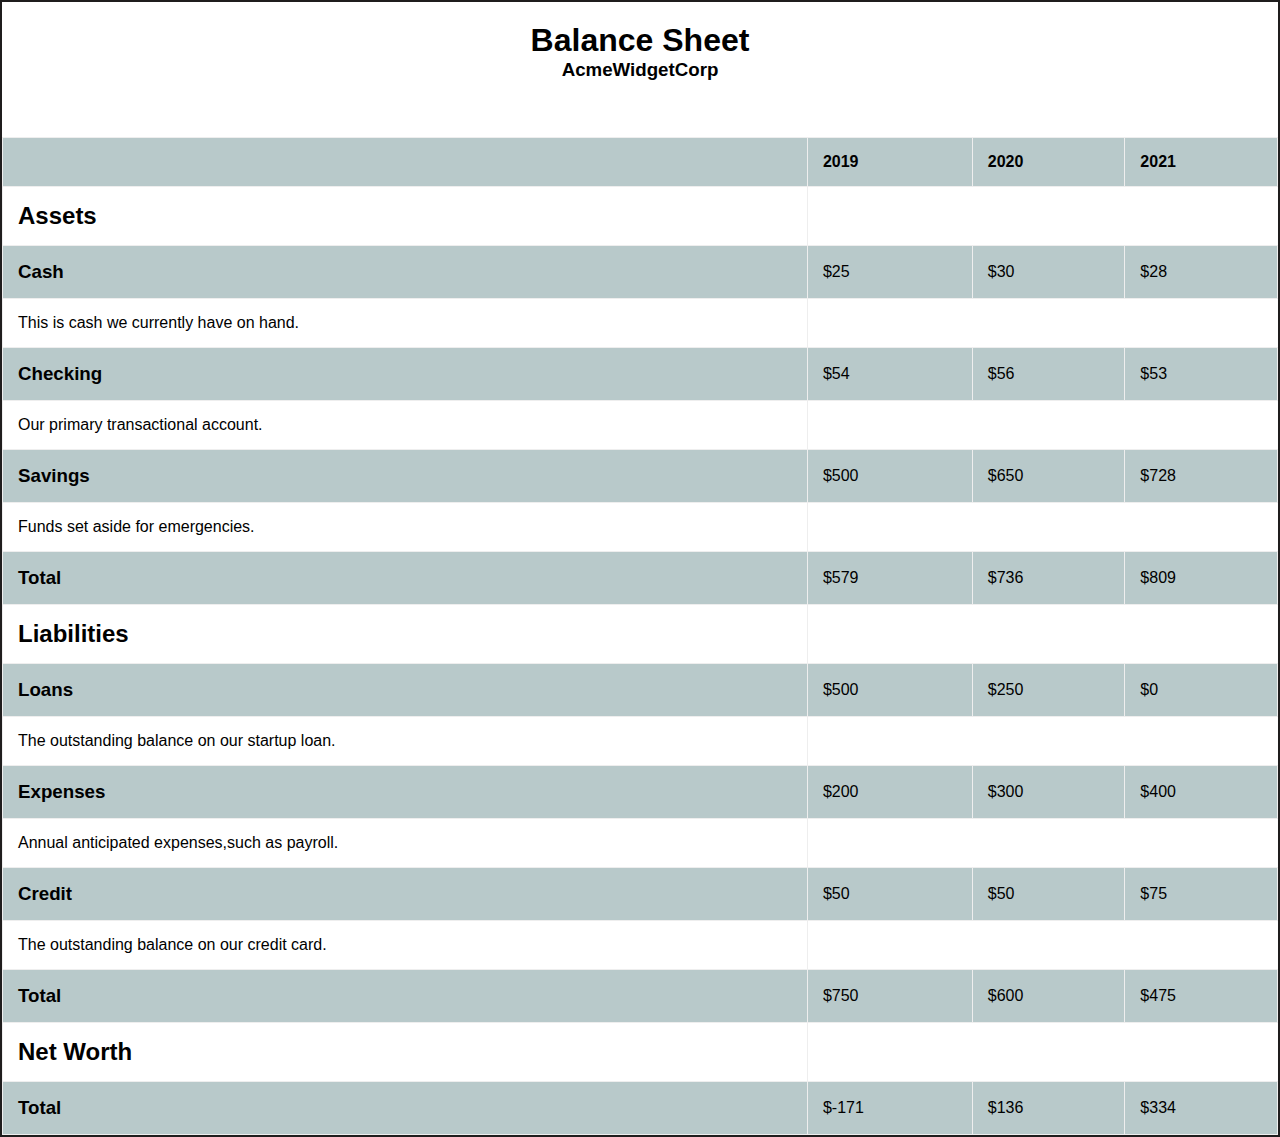
<file: hackathon2.c/index.html>
<!DOCTYPE html>
<html lang="en">
<head>
    <meta charset="UTF-8">
    <meta name="viewport" content="width=device-width, initial-scale=1.0">
    <title>Hackathon</title>
    <link rel="stylesheet" href="style.css">
    
    
    <!-- <style> -->
		<!-- /* .my-element {
			border: 2px solid #000305; 2px wide, solid blue border
		} */
        /* table{ */
            /* border-color: antiquewhite; */
        /* } */ -->
	<!-- </style> -->

</head>
<body><header><h1>Balance Sheet</h1>
    <h3>AcmeWidgetCorp</h3></header>
    <div>
    <table border="n" style="border-collapse:collapse;">
        <tr class="year">
           

            <td> </td>
            <td>2019</td>
            <td>2020</td>
            <td>2021</td>
            
        </tr>
        <tr><td><b><h2>Assets</h2></b></td></tr>
        <tr>
            
            <td><b><h3>Cash</h3></b></td>
            <td>$25</td>
            <td>$30</td>
            <td>$28</td>
        </tr>
        <tr><td>This is cash we currently have on hand.</td></tr>
        <tr>
            <td><b><h3>Checking</h3></b></td>
            <td>$54</td>
            <td>$56</td>
            <td>$53</td>
            <!-- <h5>Our primary transactional account </h5> -->
        </tr>
        <tr>
            <td>Our primary transactional account.</td>
        </tr>
        <tr>
            <td><b><h3>Savings</h3></b></td>
            <td>$500</td>
            <td>$650</td>
            <td>$728</td>
        </tr>
        <tr><td>Funds set aside for emergencies.</td></tr>
        <br>
        <tr>
            <td><h3>Total</h3></td>
            <td>$579</td>
            <td>$736</td>
            <td>$809</td>
        </tr>
        <!-- <hr/>
        <hr/>
         -->
         <tr><td><b><h2>Liabilities</h2></b></td></tr>
        <tr>
            <td><b><h3>Loans</h3></b></td>
            <td>$500</td>
            <td>$250</td>
            <td>$0</td>  
        </tr>
        <tr><td>The outstanding balance on our startup loan.</td></tr>
        <!-- <h5>The outstanding balance on our startup loan.</h5> -->
        <tr><td><b><h3>Expenses</h3></b></td>
            <td>$200</td>
            <td>$300</td>
            <td>$400</td></tr>
            <tr><td>Annual anticipated expenses,such as payroll.</td></tr>
            <tr>
                <td><h3>Credit</h3></td>
                <td>$50</td>
                <td>$50</td>
                <td>$75</td>  
            </tr>
            <tr><td>The outstanding balance on our credit card.</td></tr>
            <br>
            <tr>
                <td><h3>Total</h3></td>
                <td>$750</td>
                <td>$600</td>
                <td>$475</td>
            </tr>
            <tr><td><b><h2>Net Worth</h2></b></td></tr>
            <tr>
                <td><h3>Total</h3>
                    
                </td>
                <td>$-171</td>
                <td>$136</td>
                <td>$334</td>
            </tr>

        

    </table>
              
</div>

</body>
</html>
</file>
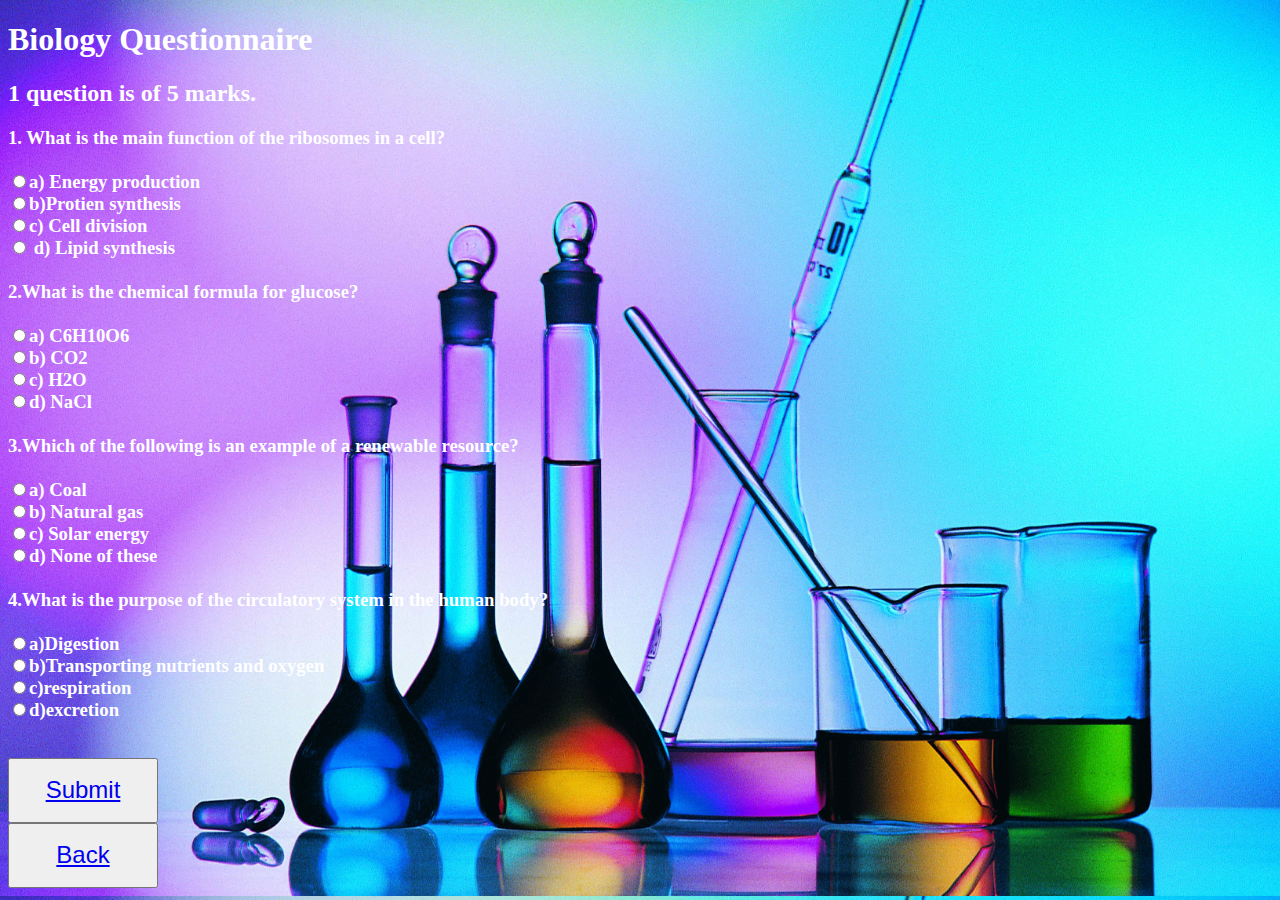
<file: hackathon2.c/biology.html>
<!DOCTYPE html>
<html lang="en">
<head>
    <meta charset="UTF-8">
    <meta name="viewport" content="width=device-width, initial-scale=1.0">
    <title>css level 1</title>
    <link rel="stylesheet" href="bio1.css">

</head>
<body>
       <pr>
        <h1>Biology Questionnaire</h1>
        <h2>1 question is of 5 marks.</h2>
        
      <h3> 1. What is the main function of the ribosomes in a cell?
        <br>
        <br>
        <input type="radio" value="class x1" name="class">a) Energy production
        <br>
        <input type="radio" value="class x1" name="class">b)Protien synthesis
        <br>
         <input type="radio" value="class x1" name="class">c) Cell division
         <br>
        <input type="radio" value="class x1" name="class"> d) Lipid synthesis
        <br>
    </form>
    <br>
        
        2.What is the chemical formula for glucose?
        <br>
        <br>
<form action="/action.php">
        <input type="radio" value="class x1" name="class">a) C6H10O6
        <br>
        <input type="radio" value="class x1" name="class">b) CO2
        <br> 
        <input type="radio" value="class x1" name="class">c) H2O
        <br>
        <input type="radio" value="class x1" name="class">d) NaCl
        <br>
    </form>
        
       <br> 
        
        3.Which of the following is an example of a renewable resource?
         <br>
         <br>
          <form action="/action.php">
            <input type="radio" value="class x1" name="class">a) Coal
            <br>
            <input type="radio" value="class x1" name="class">b) Natural gas
            <br>
            <input type="radio" value="class x1" name="class">c) Solar energy
            <br>
            <input type="radio" value="class x1" name="class">d) None of these
            <br>
            <br>
        </form>
     
        
        4.What is the purpose of the circulatory system in the human body?
        <br>
        <br>
        <form action="/action.php">
            <input type="radio" value="class x1" name="class">a)Digestion
            <br>
            <input type="radio" value="class x1" name="class">b)Transporting nutrients and oxygen
            <br>
            <input type="radio" value="class x1" name="class">c)respiration
            <br>
            <input type="radio" value="class x1" name="class">d)excretion
            <br>
        </form>
      </h3>
         
        <br>
        <button><a href="submit.html">Submit</a> </button><br>
        
        <button><a href="index1.html">Back</a> </button>

       
        <br>
        </pr>
     
    
</body>
</html>
</file>
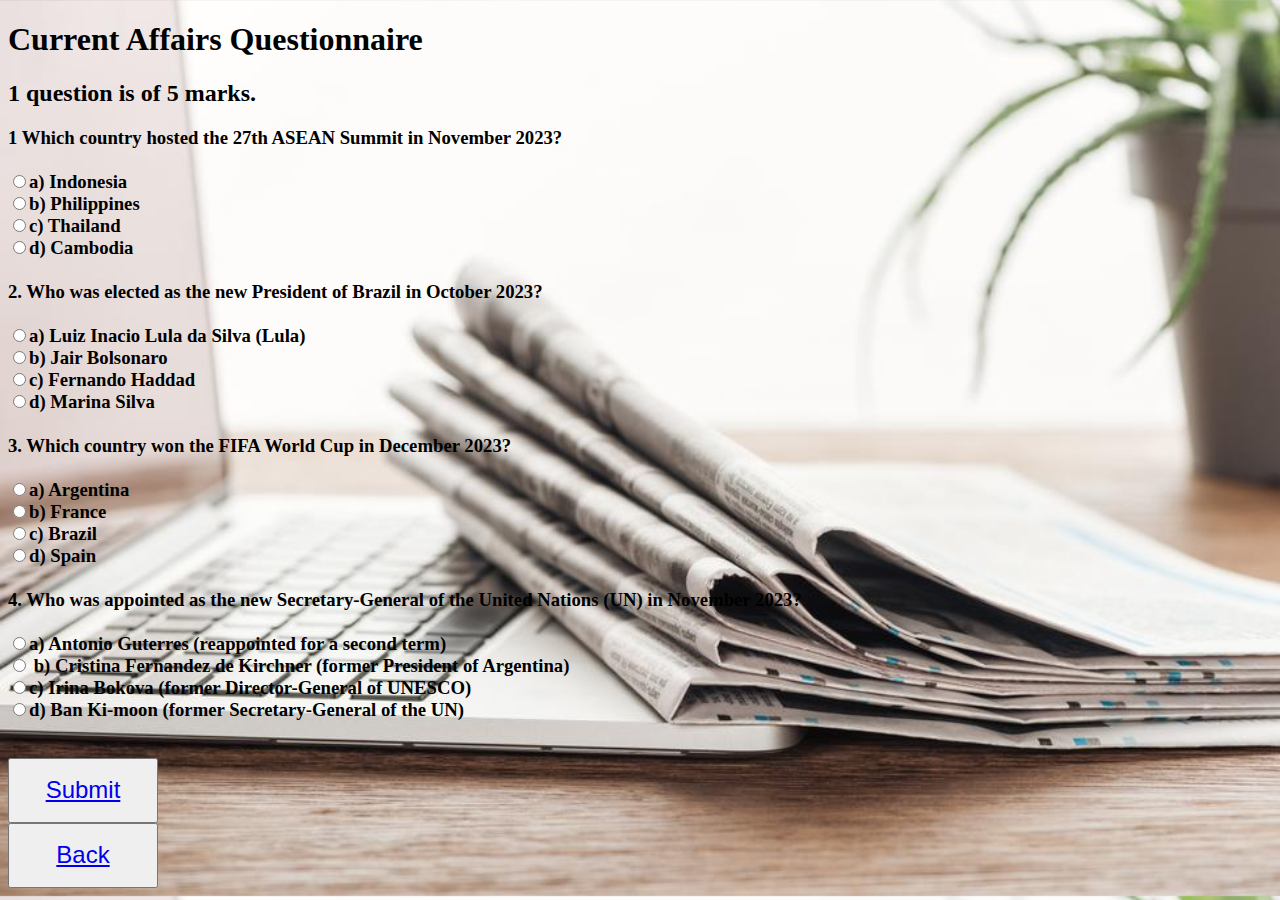
<file: hackathon2.c/CA.html>
<!DOCTYPE html>
<html lang="en">
<head>
    <meta charset="UTF-8">
    <meta name="viewport" content="width=device-width, initial-scale=1.0">
    <title>css level 1</title>
    <link rel="stylesheet" href="ca.css">

</head>
<body>
       <pr>
        <b><h1>Current Affairs Questionnaire</h1></b>
        <h2>1 question is of 5 marks.</h2>
       
        <h3>1 Which country hosted the 27th ASEAN Summit in November 2023?
        <br>
        <br>
        <input type="radio" value="class x1" name="class">a) Indonesia
        <br>
        <input type="radio" value="class x1" name="class">b) Philippines
        <br>
         <input type="radio" value="class x1" name="class">c) Thailand
         <br>
        <input type="radio" value="class x1" name="class">d) Cambodia 
        <br>
        
    </form>
    <br>
        
    2. Who was elected as the new President of Brazil in October 2023?
        <br>
        <br>
<form action="/action.php">
        <input type="radio" value="class x1" name="class">a) Luiz Inacio Lula da Silva (Lula)
        <br>
        <input type="radio" value="class x1" name="class">b) Jair Bolsonaro
        <br> 
        <input type="radio" value="class x1" name="class">c) Fernando Haddad
        <br>
        <input type="radio" value="class x1" name="class">d) Marina Silva
        <br>
        
        
        
    </form>
        
       <br> 
       3. Which country won the FIFA World Cup in December 2023?
         <br>
         <br>
          <form action="/action.php">
            <input type="radio" value="class x1" name="class">a) Argentina
            <br>
            <input type="radio" value="class x1" name="class">b) France
            <br>
            <input type="radio" value="class x1" name="class">c) Brazil
            <br>
            <input type="radio" value="class x1" name="class">d) Spain
            <br>
            <br>
           
            
        </form>
     
        
        4. Who was appointed as the new Secretary-General of the United Nations (UN) in November 2023?
        <br>
        <br>
        <form action="/action.php">
            <input type="radio" value="class x1" name="class">a) Antonio Guterres (reappointed for a second term)
            <br>
            <input type="radio" value="class x1" name="class"> b) Cristina Fernandez de Kirchner (former President of Argentina)
            <br>
            <input type="radio" value="class x1" name="class">c) Irina Bokova (former Director-General of UNESCO)
            <br>
            <input type="radio" value="class x1" name="class">d) Ban Ki-moon (former Secretary-General of the UN)
            <br>
        </form>
        </h3>
        
         
        <br>
        

        <button><a href="submit.html">Submit</a> </button><br>
        <button><a href="index1.html">Back</a> </button>

       
        <br>
        </pr>
     
     
</body>
</html>
</file>
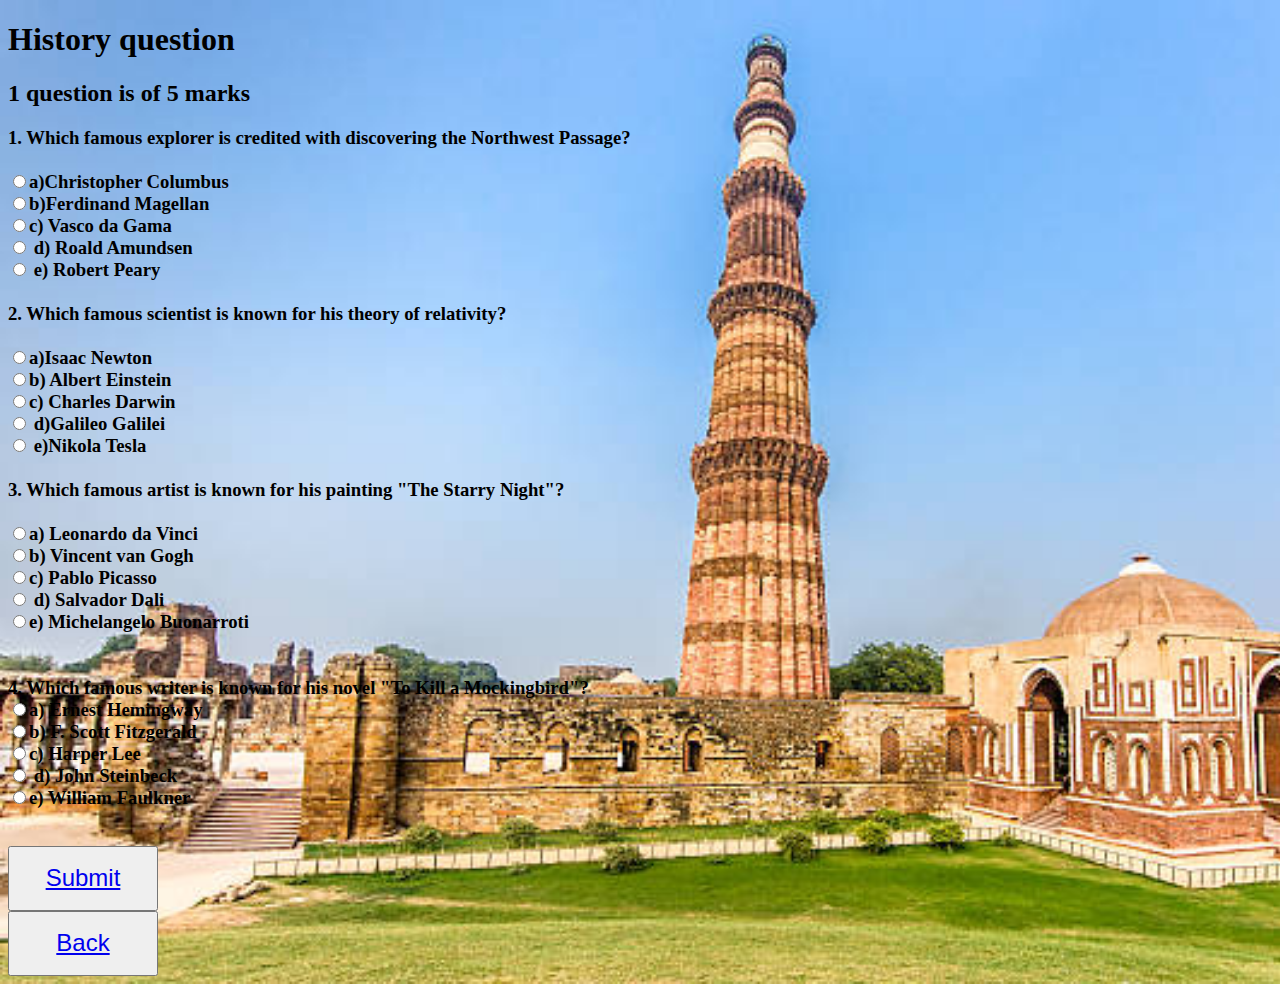
<file: hackathon2.c/history.html>
<!DOCTYPE html>
<html lang="en">
<head>
        <meta charset="UTF-8">
        <meta name="viewport" content="width=device-width, initial-scale=1.0">
        <title>Document</title>
        <link rel="stylesheet" href="history.css">



</head>
<body></pr>
        <h1>History question</h1>
        <h2>1 question is of 5 marks</h2>
        <h3>1. Which famous explorer is credited with discovering the Northwest Passage?
        <br>
        <br>
        <input type="radio" value="class x1" name="class">a)Christopher Columbus
        <br>
        <input type="radio" value="class x1" name="class">b)Ferdinand Magellan
        <br>
         <input type="radio" value="class x1" name="class">c) Vasco da Gama
         <br>
        <input type="radio" value="class x1" name="class"> d)  Roald Amundsen<br>
        <input type="radio" value="class x1" name="class"> e) Robert Peary
        <br><br>
    </form>
    2. Which famous scientist is known for his theory of relativity?
    <br>
    <br>
    <input type="radio" value="class x1" name="class">a)Isaac Newton
    <br>
    <input type="radio" value="class x1" name="class">b) Albert Einstein
    <br>
     <input type="radio" value="class x1" name="class">c) Charles Darwin
     <br>
    <input type="radio" value="class x1" name="class"> d)Galileo Galilei<br>
    <input type="radio" value="class x1" name="class"> e)Nikola Tesla
    
    
    <br><br>
</form>
3. Which famous artist is known for his painting "The Starry Night"?
<br>
<br>
<input type="radio" value="class x1" name="class">a) Leonardo da Vinci
<br>
<input type="radio" value="class x1" name="class">b) Vincent van Gogh
<br>
 <input type="radio" value="class x1" name="class">c) Pablo Picasso
 <br>
<input type="radio" value="class x1" name="class"> d) Salvador Dali<br>
<!-- <input type="radio" value="class x1" name="class"> <br> -->
<input type="radio" value="class x1" name="class">e) Michelangelo Buonarroti<br>
<br><br>
</form>
4. Which famous writer is known for his novel "To Kill a Mockingbird"?
<br>
<input type="radio" value="class x1" name="class">a) Ernest Hemingway
<br>
<input type="radio" value="class x1" name="class">b) F. Scott Fitzgerald
<br>
 <input type="radio" value="class x1" name="class">c) Harper Lee
 <br>
<input type="radio" value="class x1" name="class"> d) John Steinbeck
<!-- <input type="radio" value="class x1" name="class"><br> -->
<br>
<input type="radio" value="class x1" name="class">e) William Faulkner
<br>
</h3>
        <br>
        <button><a href="submit.html">Submit</a></button>
        <br>
        <button><a href="index1.html">Back</a> </button>
     
</body>
</html>
</file>
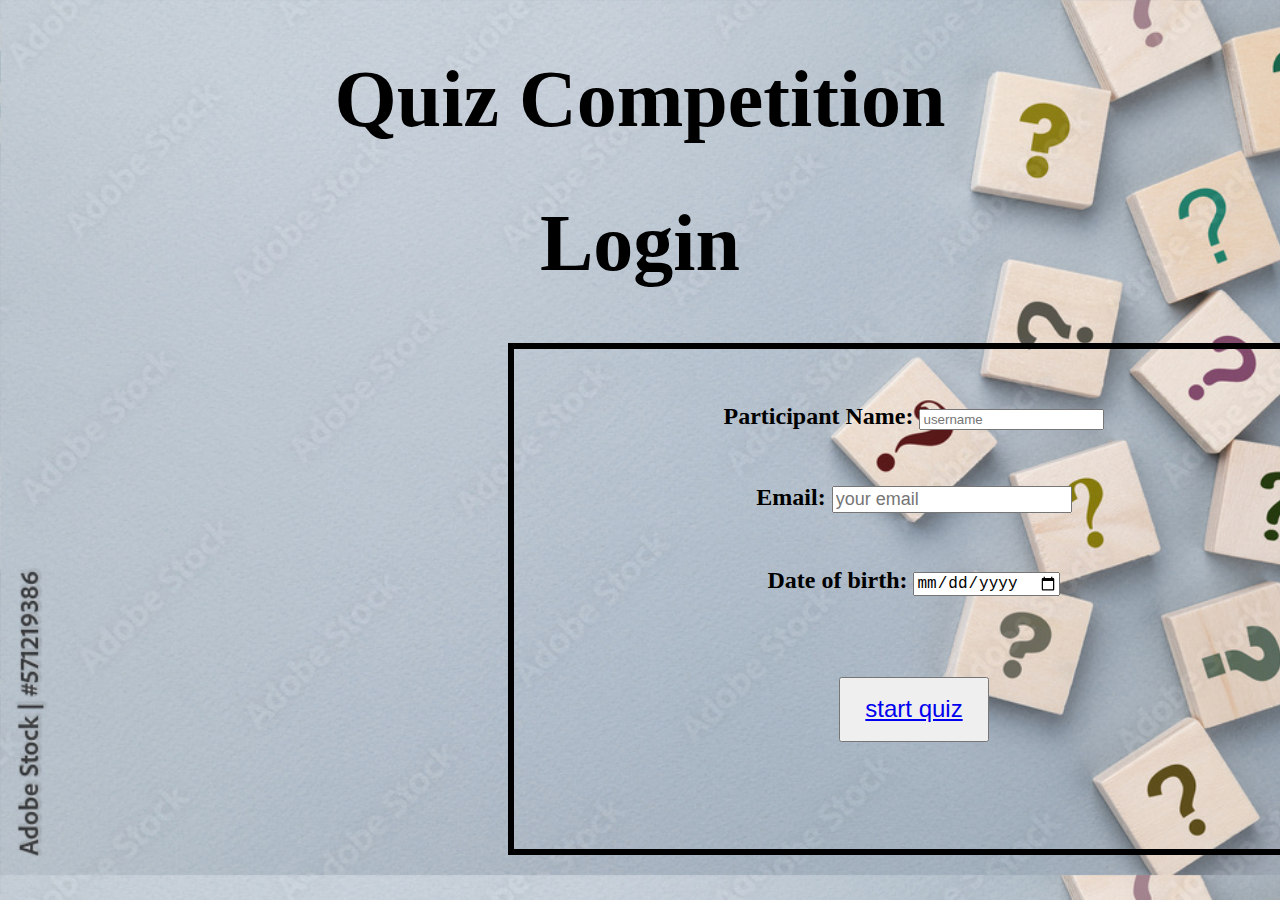
<file: hackathon2.c/index1.html>
<!DOCTYPE html>
<html lang="en">
<head>
    <meta charset="UTF-8">
    <meta name="viewport" content="width=device-width, initial-scale=1.0">
    <title>quiz selection</title>
    <link rel="stylesheet" href="style2.css">
</head>
<body>
    <h1> Quiz Competition</h1>
    <h1> Login</h1>
    <h2><form action="/action.php">
    <br>    
    
    
    
    <br>

        <label for="name">Participant Name:</label>
    <input type="text" placeholder="username"required id="name"><br><br>
  



    <br>
        <label for="email">Email:</label>  
        <input type="email" placeholder="your email" required id="x"><br><br>
        
        

     <br>
         <label for="dob">Date of birth:</label>
        <input type="date"placeholder="dob" required id="x"><br><br>
    <br> 
        
    
       <br>
        <button><a href="page2.html">start quiz</a></button>
</form>
</h2>

    

</body>
</html>
</file>
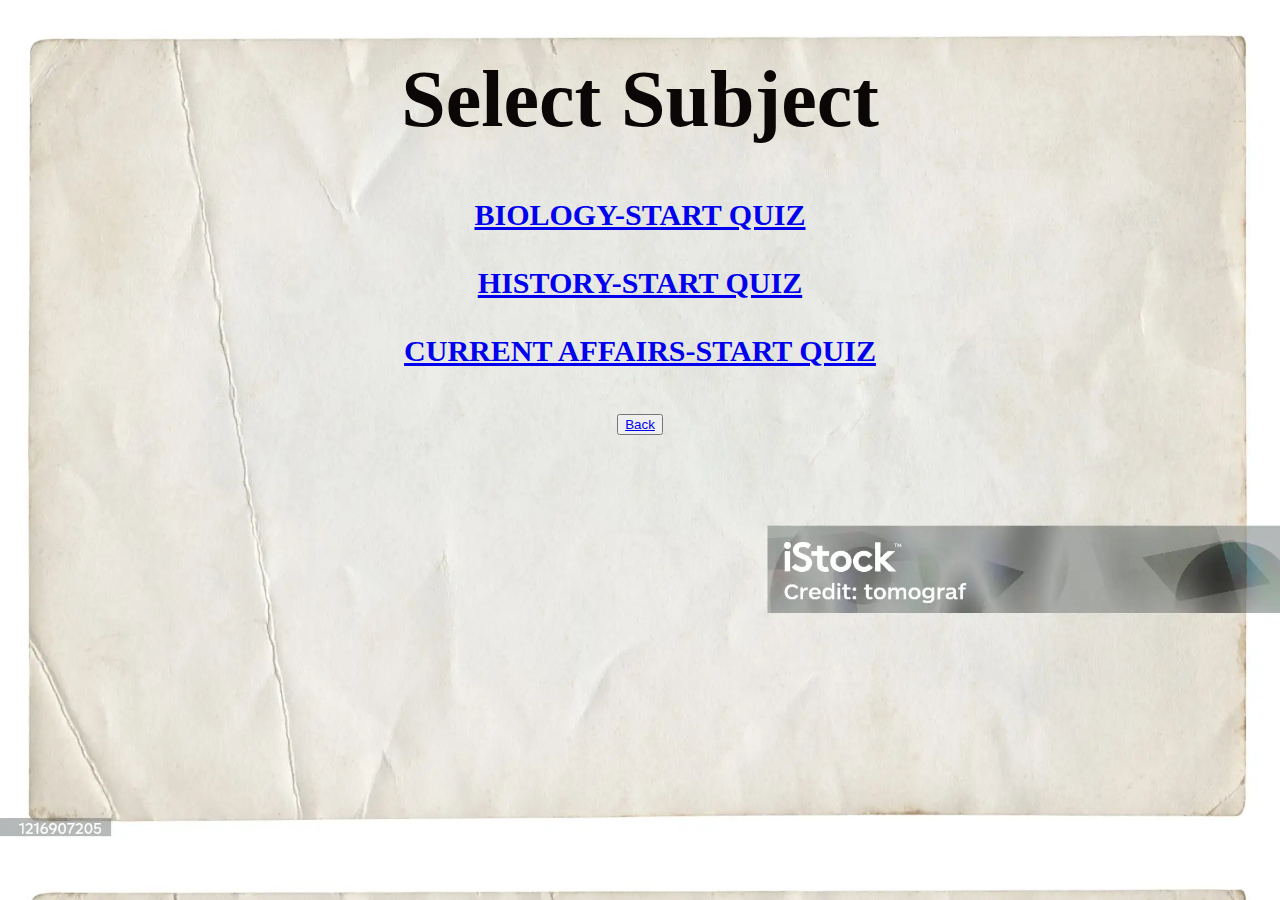
<file: hackathon2.c/page2.html>
<!DOCTYPE html>
<html lang="en">
<head>
    <meta charset="UTF-8">
    <meta name="viewport" content="width=device-width, initial-scale=1.0">
    <title>Document</title>
    <link rel="stylesheet" href="#style 1.css">
    <style>
        h1{
            font-size: 80px;
            text-align: center;
            border-width: 6px;
            color: rgb(11, 7, 7);
        }
        body{
            background-image: url(SP2.webp);
            background-size: cover;
        }
        h2{
            text-align: center;
            font-size: 30px;
        }

    </style>
</head><h1>Select Subject</h1>
<body> 

<h2>
    <a href="biology.html">BIOLOGY-START QUIZ</a><BR>
        <BR>
        <a href="history.html">HISTORY-START QUIZ</a><BR>
            <BR>
            <a href="CA.html">CURRENT AFFAIRS-START QUIZ</a><BR>
                <BR>
                    <button><a href="index1.html">Back</a> </button>

  </h2>                  
    <!-- <h1>Select Subject</h1> -->
    <!-- <a href="biology.html">START QUIZ BIOLOGY</a> -->


   
    
</body> 
</html>
</file>
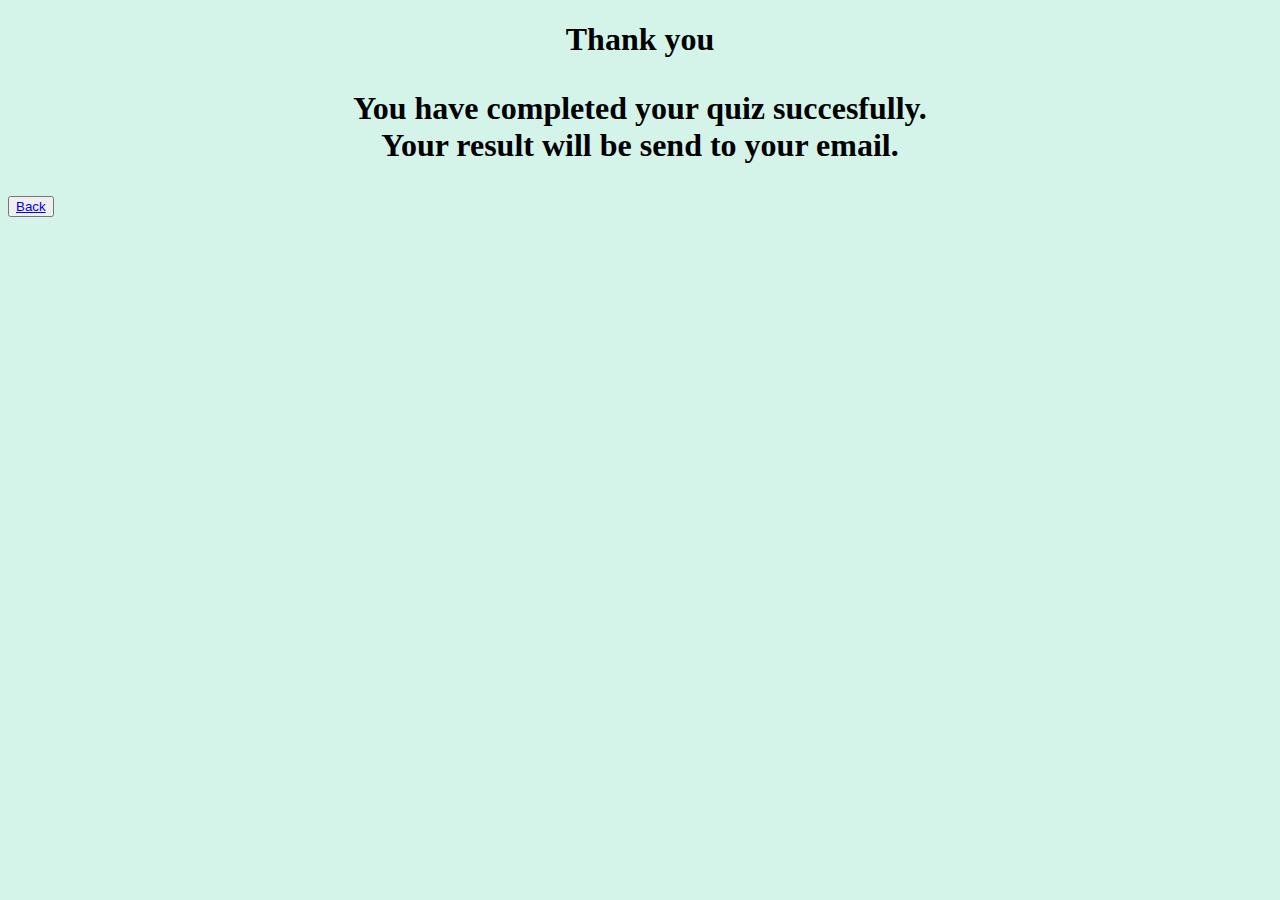
<file: hackathon2.c/submit.html>
<!DOCTYPE html>
<html lang="en">
<head>
    <meta charset="UTF-8">
    <meta name="viewport" content="width=device-width, initial-scale=1.0">
    <title>Document</title>
    <style>
        body{
            background-color: rgb(213, 244, 233);
        }
       h1{text-align: center;
        
        /* font-style: italic; */
        font-size:xx-large;

       }
       h3{
        text-align: center;
        font-size: xx-large;
        font-size: xx-large;

       } 
    </style>
</head>
<body>
    <b><h1> Thank you</h1></b>
    <b><h3>You have completed your quiz succesfully.<br>
   Your result will be send to your email.</h3> </b>
    <button><a href="index1.html">Back</a> </button>

</body>
</html>
</file>
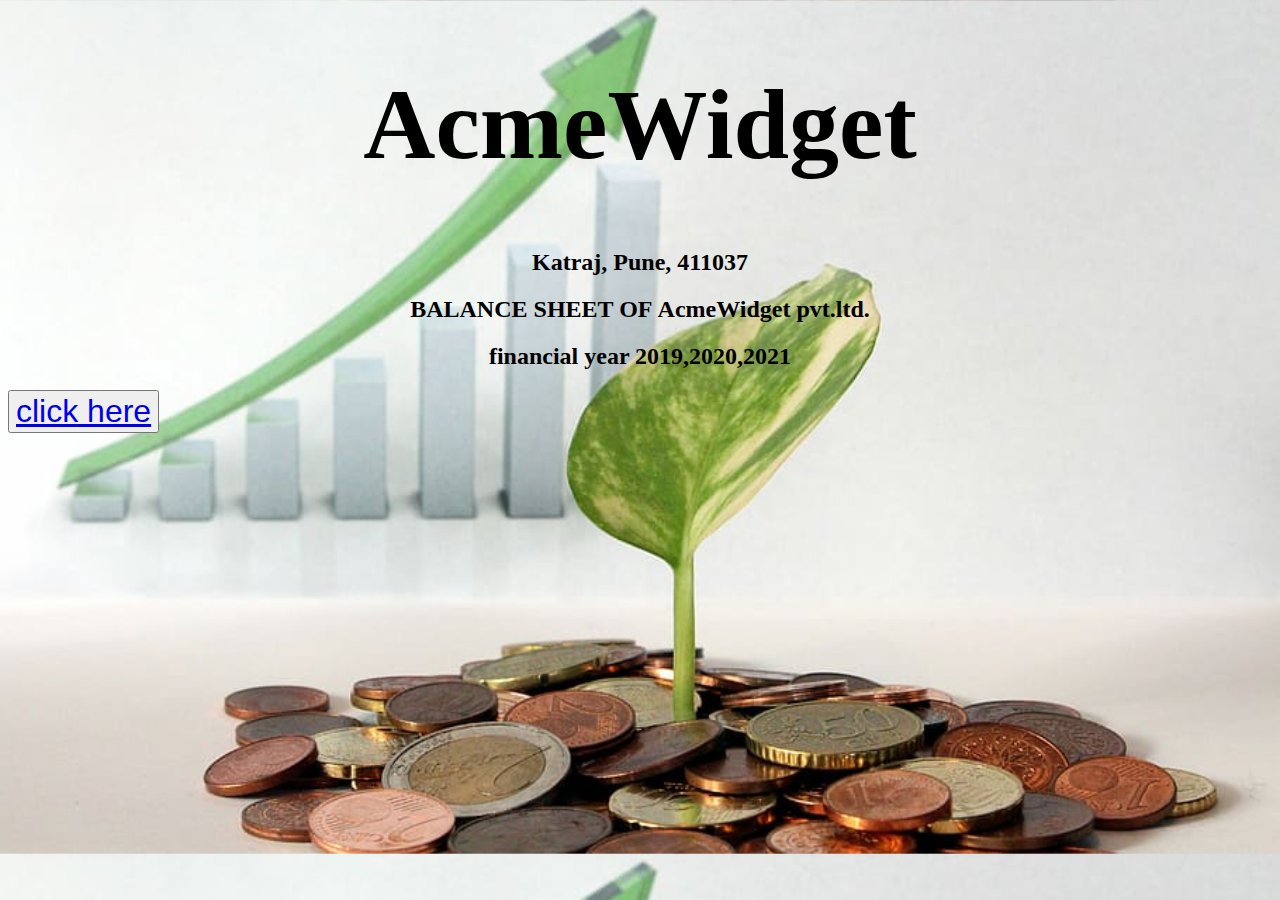
<file: hackathon2.c/trys.html>
<!DOCTYPE html>
<html lang="en">
<head>
    <meta charset="UTF-8">
    <!-- <meta name="viewport" content="width=device-width, initial-scale=1.0"> -->
    <title>registration form</title>
<style>
    body{
        background-image: url(balsheet.jpg);
        background-size: cover;
    }
    h1,h2,h3{text-align:center;}
    a{
        text-align: center;
        font-size: xx-large;
    }
   h1{
    font-size: 100px;
    position:relative
    top=10px
    
   } 
   button{
    color:brown;

   }

</style>
</head>
<body>
    <b><h1>AcmeWidget</h1></b>
    <h2>Katraj, Pune, 411037</h2>
    <h2>BALANCE SHEET OF <b>AcmeWidget pvt.ltd.</h2>

        
        <h2>financial year 2019,2020,2021 </h2>
<!-- <input type="submit"value=> -->
    <button><a href="index.html">click here</a></button>
    </br>
    <!-- <button><a href="index1.html">Back</a> </button> -->

</body>
</html>
</file>
<file: hackathon2.c/style.css>
/* * {
  margin: 0;
  padding: 0;
  box-sizing: border-box;
}

body {
  font-family: Arial, sans-serif;
}

header {
  background-color: #007bff;
  color: #fff;
  padding: 20px; 
} 
#box{
    background-color: aqua;
    
}
border 
 body{
     border
}  */
 /* {  */
    *{
        margin: 0;
        padding: 0;
        box-sizing: border-box;
      }
      
      body {
        font-family: Arial, sans-serif;
        border: 2px solid #1f1d1d; /* Add a light gray border around the entire page */
      }
      
      header {
        h1,h3{
            text-align: center;
        }
        /* background-color: #677e96;
        color: #fff; */
        padding: 20px;
      }
      
      /* h1 { */
        /* margin: 0; */
      /* } */ 
      
      h4 { 
        margin-top: 10px;
      }
      
      table { 
        width: 100%;
        border-collapse: collapse;
        border: none; 
      /* remove default border */
      }
      
      th, td {
        padding: 15px;
        text-align: left;
      }
      
      tr:nth-child(odd) { /* Alternate row colors */
        background-color: #b8c9ca;
      }
      
      .year td { /* Bold and center year headers */
        font-weight: bold;
        text-align: left;
      }
      
      .year td h4 { /* Remove space between year headers and text */
        margin-top: -10px; 
      }
</file>
<file: hackathon2.c/bio1.css>
body{
    background-image: url(his\ \(copy\).jpg);
    background-size: cover;
    color:  white;
}
button{
    width:150px;
    height: 65px;
    font-size:x-large;
}
</file>
<file: hackathon2.c/ca.css>
body{
    background-image: url(ca.jpeg);
    background-size: cover;
}
button{
    width: 150px;
    height: 65px;
    font-size: x-large;

}
</file>
<file: hackathon2.c/history.css>
body{
    background-image:url(kutub2.jpg) ;
    background-size: cover;
    background-repeat: no-repeat;
}
button{
    width: 150px;
    height: 65px;
    font-size: x-large;
}
</file>
<file: hackathon2.c/style2.css>
body{
    background-image: url(mp.jpg);
    background-size: cover;
}
    h1{ 
    font-size: 80px;
    text-align: center;
    border-width: 6px;
}
h2{
    border-width: 6px;
    border-style: solid;
    width:50rem;
    text-align: center;
    position:relative;
    left: 500px;
    height: 500px;
    font-size: x-large;
    
    
}body{ 
    background-color: rgb(186, 185, 213);
    
    
}
button{
    width: 150px;
    height: 65px;
    font-size: x-large;

}

#x{
    font-size: large;
}
</file>
